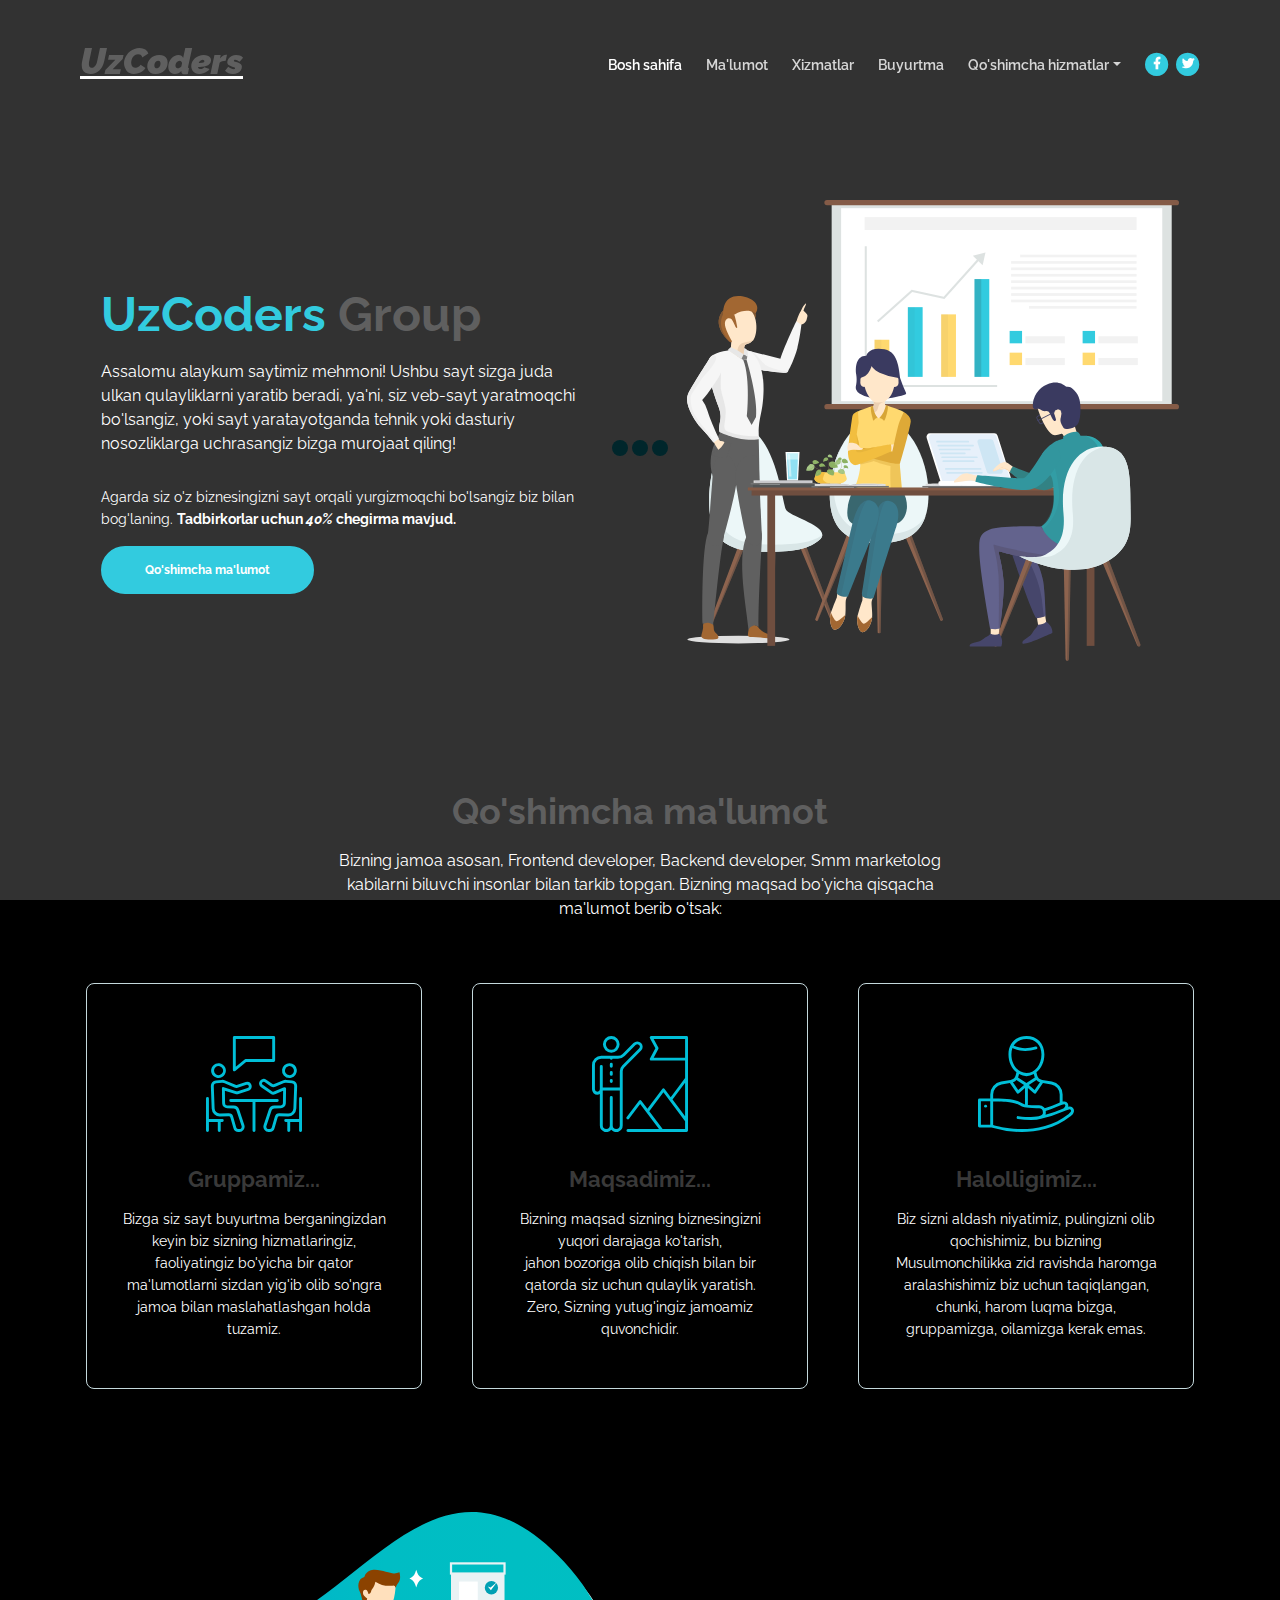
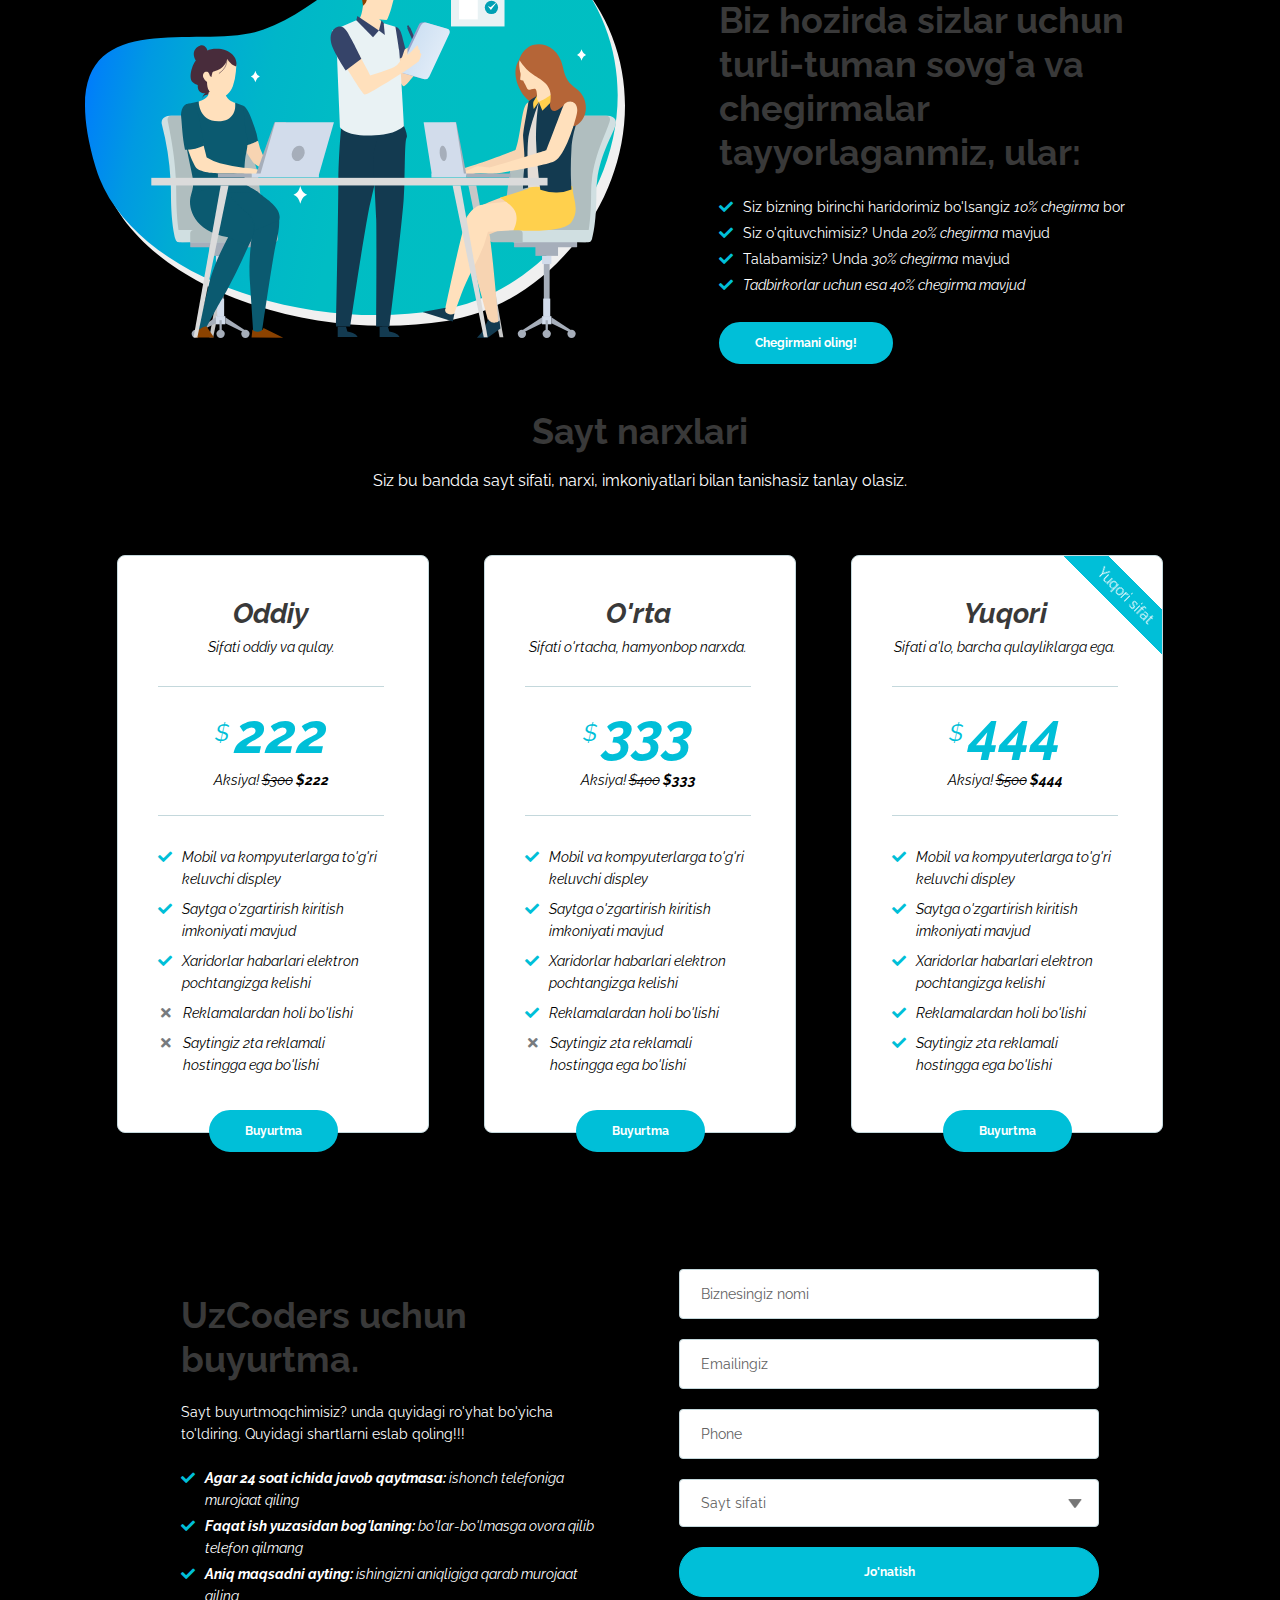
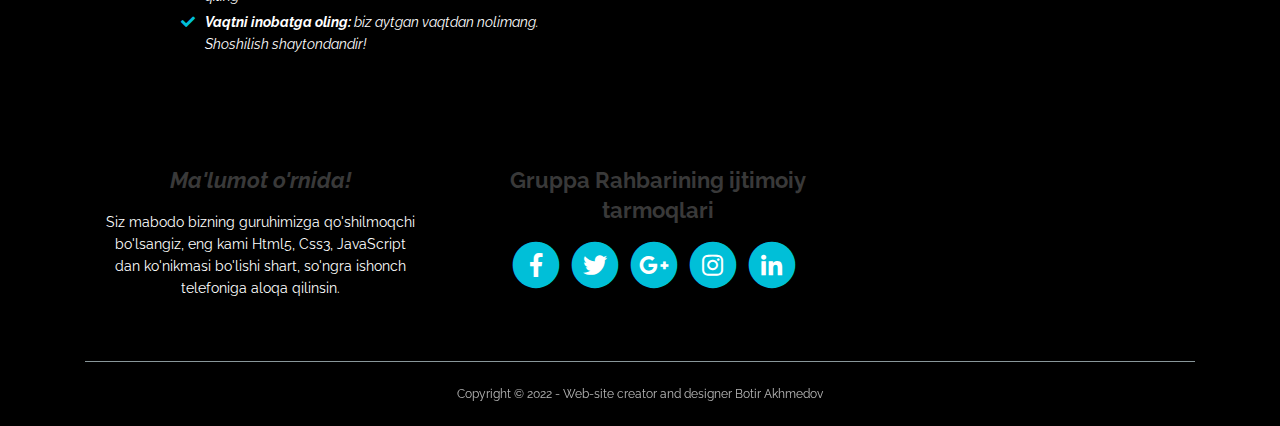
<file: index.html>
<!DOCTYPE html>
<html lang="en">

<head>
    <meta charset="utf-8">
    <meta name="viewport" content="width=device-width, initial-scale=1, shrink-to-fit=no">
    <meta name="description" content="Har qanday veb saytlarni yasatmoqchi bo'lsangiz men bilan bog'laning. Murojaat uchun : +998932281884">
    <meta name="author" content="UzCoders">
    <title>UzCoders</title>
    <link href="https://fonts.googleapis.com/css?family=Raleway:400,400i,600,700,700i&amp;subset=latin-ext" rel="stylesheet">
    <link href="css/bootstrap.css" rel="stylesheet">
    <link href="css/fontawesome-all.css" rel="stylesheet">
    <link href="css/swiper.css" rel="stylesheet">
    <link href="css/magnific-popup.css" rel="stylesheet">
    <link href="css/styles.css" rel="stylesheet">
    <link rel="icon" href="../UzCoders Group.jpg">
</head>
<body data-spy="scroll" data-target=".fixed-top">
    <div class="spinner-wrapper">
        <div class="spinner">
            <div class="bounce1"></div>
            <div class="bounce2"></div>
            <div class="bounce3"></div>
        </div>
    </div>
    <nav class="navbar navbar-expand-lg navbar-dark navbar-custom fixed-top">
        <a class="navbar-brand logo-image" href="index.html" style="border: 2px;">
            <h2><i><span><b>UzCoders</b></span></i></h2>
        </a>
        <button class="navbar-toggler" type="button" data-toggle="collapse" data-target="#navbarsExampleDefault" aria-controls="navbarsExampleDefault" aria-expanded="false" aria-label="Toggle navigation">
            <span class="navbar-toggler-awesome fas fa-bars"></span>
            <span class="navbar-toggler-awesome fas fa-times"></span>
        </button>
        <div class="collapse navbar-collapse" id="navbarsExampleDefault">
            <ul class="navbar-nav ml-auto">
                <li class="nav-item">
                    <a class="nav-link page-scroll" href="#header">Bosh sahifa <span class="sr-only">(current)</span></a>
                </li>
                <li class="nav-item">
                    <a class="nav-link page-scroll" href="#services">Ma'lumot</a>
                </li>
                <li class="nav-item">
                    <a class="nav-link page-scroll" href="#pricing">Xizmatlar</a>
                </li>
                <li class="nav-item">
                    <a class="nav-link page-scroll" href="#request">Buyurtma</a>
                </li>
                <li class="nav-item dropdown">
                    <a class="nav-link dropdown-toggle page-scroll" href="#about" id="navbarDropdown" role="button" aria-haspopup="true" aria-expanded="false">Qo'shimcha hizmatlar</a>
                    <div class="dropdown-menu" aria-labelledby="navbarDropdown">
                        <a class="dropdown-item" href="terms-conditions.html"><span class="item-text">####</span></a>
                        <div class="dropdown-items-divide-hr"></div>
                        <a class="dropdown-item" href="privacy-policy.html"><span class="item-text">####</span></a>
                    </div>
                </li>

            </ul>
            <span class="nav-item social-icons">
                <span class="fa-stack">
                    <a href="https://www.facebook.com/profile.php?id=100068387596541">
                        <i class="fas fa-circle fa-stack-2x facebook"></i>
                        <i class="fab fa-facebook-f fa-stack-1x"></i>
                    </a>
                </span>
            <span class="fa-stack">
                    <a href="https://twitter.com/Botir04841100">
                        <i class="fas fa-circle fa-stack-2x twitter"></i>
                        <i class="fab fa-twitter fa-stack-1x"></i>
                    </a>
                </span>
            </span>
        </div>
    </nav>
    <header id="header" class="header">
        <div class="header-content" style="background-color: black; color:white;">
            <div class="container" style="background-color: black; color:white;">
                <div class="row" style="background-color: black; color:white;">
                    <div class="col-lg-6" style="background-color: black; color:white;">
                        <div class="text-container" style="background-color: black; color:white;">
                            <h1><span class="turquoise">UzCoders </span>Group</h1>
                            <p class="p-large">Assalomu alaykum saytimiz mehmoni! Ushbu sayt sizga juda ulkan qulayliklarni yaratib beradi, ya'ni, siz veb-sayt yaratmoqchi bo'lsangiz, yoki sayt yaratayotganda tehnik yoki dasturiy nosozliklarga uchrasangiz bizga murojaat
                                qiling!
                            </p>
                            <p class="p-Iarge">Agarda siz o'z biznesingizni sayt orqali yurgizmoqchi bo'lsangiz biz bilan bog'laning. <b>Tadbirkorlar uchun <i>40%</i> chegirma mavjud.</b></p>
                            <a class="btn-solid-lg page-scroll" href="#services">Qo'shimcha ma'lumot</a>
                        </div>
                    </div>
                    <div class="col-lg-6">
                        <div class="image-container">
                            <img class="img-fluid" src="images/header-teamwork.svg" alt="alternative">
                        </div>
                    </div>
                </div>
            </div>
        </div>
    </header>
    <div id="services" class="cards-1">
        <div class="container">
            <div class="row">
                <div class="col-lg-12">
                    <h2>Qo'shimcha ma'lumot</h2>
                    <p class="p-heading p-large">Bizning jamoa asosan, Frontend developer, Backend developer, Smm marketolog kabilarni biluvchi insonlar bilan tarkib topgan. Bizning maqsad bo'yicha qisqacha ma'lumot berib o'tsak:</p>
                </div>
            </div>
            <div class="row">
                <div class="col-lg-12">
                    <div class="card">
                        <img class="card-image" src="images/services-icon-1.svg" alt="alternative">
                        <div class="card-body">
                            <h4 class="card-title">Gruppamiz...</h4>
                            <p>Bizga siz sayt buyurtma berganingizdan keyin biz sizning hizmatlaringiz, faoliyatingiz bo'yicha bir qator ma'lumotlarni sizdan yig'ib olib so'ngra jamoa bilan maslahatlashgan holda tuzamiz.</p>
                        </div>
                    </div>
                    <div class="card">
                        <img class="card-image" src="images/services-icon-2.svg" alt="alternative">
                        <div class="card-body">
                            <h4 class="card-title">Maqsadimiz...</h4>
                            <p>Bizning maqsad sizning biznesingizni yuqori darajaga ko'tarish, <br> jahon bozoriga olib chiqish bilan bir qatorda siz uchun qulaylik yaratish. <br> Zero, Sizning yutug'ingiz jamoamiz quvonchidir. </p>
                        </div>
                    </div>
                    <div class="card">
                        <img class="card-image" src="images/services-icon-3.svg" alt="alternative">
                        <div class="card-body">
                            <h4 class="card-title">Halolligimiz...</h4>
                            <p>Biz sizni aldash niyatimiz, pulingizni olib qochishimiz, bu bizning Musulmonchilikka zid ravishda haromga aralashishimiz biz uchun taqiqlangan, chunki, harom luqma bizga, gruppamizga, oilamizga kerak emas.</p>
                        </div>
                    </div>
                </div>
            </div>
        </div>
    </div>
    <div class="basic-2" style="padding: 25px 25px;">
        <div class="container">
            <div class="row">
                <div class="col-lg-6">
                    <div class="image-container">
                        <img class="img-fluid" src="images/details-2-office-team-work.svg" alt="alternative">
                    </div>
                </div>
                <div class="col-lg-6">
                    <div class="text-container">
                        <h2>Biz hozirda sizlar uchun turli-tuman sovg'a va chegirmalar tayyorlaganmiz, ular:</h2>
                        <ul class="list-unstyled li-space-lg">
                            <li class="media">
                                <i class="fas fa-check"></i>
                                <div class="media-body">Siz bizning birinchi haridorimiz bo'lsangiz <i>10% chegirma</i> bor</div>
                            </li>
                            <li class="media">
                                <i class="fas fa-check"></i>
                                <div class="media-body">Siz o'qituvchimisiz? Unda <i>20% chegirma</i> mavjud</div>
                            </li>
                            <li class="media">
                                <i class="fas fa-check"></i>
                                <div class="media-body">Talabamisiz? Unda <i>30% chegirma</i> mavjud</div>
                            </li>
                            <li class="media">
                                <i class="fas fa-check"></i>
                                <div class="media-body"> <i>Tadbirkorlar uchun esa <i>40% chegirma </i> mavjud</div>
                            </li>
                        </ul>
                        <a class="btn-solid-reg popup-with-move-anim" href="#requestForm">Chegirmani oling!</a>
                    </div>
                </div>
            </div>
        </div>
    </div>
    <div id="pricing" class="cards-2" style="padding: 20px 20px;">
        <div class="container">
            <div class="row">
                <div class="col-lg-12">
                    <h2>Sayt narxlari</h2>
                    <p class="p-heading p-large"> Siz bu bandda sayt sifati, narxi, imkoniyatlari bilan tanishasiz tanlay olasiz.</p>
                </div>
            </div>
            <div class="row">
                <div class="col-lg-12">
                    <div class="card" style="color: black;">
                        <div class="card-body">
                            <div class="card-title">Oddiy</div>
                            <div class="card-subtitle">Sifati oddiy va qulay.</div>
                            <hr class="cell-divide-hr">
                            <div class="price">
                                <span class="currency">$</span><span class="value">222</span>
                                <div class="frequency">Aksiya! <del>$300</del> <b> $222</b> </div>
                            </div>
                            <hr class="cell-divide-hr">
                            <ul class="list-unstyled li-space-lg">
                                <li class="media">
                                    <i class="fas fa-check"></i>
                                    <div class="media-body">Mobil va kompyuterlarga to'g'ri keluvchi displey</div>
                                </li>
                                <li class="media">
                                    <i class="fas fa-check"></i>
                                    <div class="media-body">Saytga o'zgartirish kiritish imkoniyati mavjud</div>
                                </li>
                                <li class="media">
                                    <i class="fas fa-check"></i>
                                    <div class="media-body">Xaridorlar habarlari elektron pochtangizga kelishi</div>
                                </li>
                                <li class="media">
                                    <i class="fas fa-times"></i>
                                    <div class="media-body">Reklamalardan holi bo'lishi</div>
                                </li>
                                <li class="media">
                                    <i class="fas fa-times"></i>
                                    <div class="media-body">Saytingiz 2ta reklamali hostingga ega bo'lishi </div>
                                </li>
                            </ul>
                            <div class="button-wrapper">
                                <a class="btn-solid-reg page-scroll" href="#request">Buyurtma</a>
                            </div>
                        </div>
                    </div>
                    <div class="card" style="color: black;">
                        <div class="card-body">
                            <div class="card-title">O'rta</div>
                            <div class="card-subtitle">Sifati o'rtacha, hamyonbop narxda.</div>
                            <hr class="cell-divide-hr">
                            <div class="price">
                                <span class="currency">$</span><span class="value">333</span>
                                <div class="frequency"><i>Aksiya! <del>$400</del> <b> $333</b></i></div>
                            </div>
                            <hr class="cell-divide-hr">
                            <ul class="list-unstyled li-space-lg">
                                <li class="media">
                                    <i class="fas fa-check"></i>
                                    <div class="media-body">Mobil va kompyuterlarga to'g'ri keluvchi displey</div>
                                </li>
                                <li class="media">
                                    <i class="fas fa-check"></i>
                                    <div class="media-body">Saytga o'zgartirish kiritish imkoniyati mavjud</div>
                                </li>
                                <li class="media">
                                    <i class="fas fa-check"></i>
                                    <div class="media-body">Xaridorlar habarlari elektron pochtangizga kelishi</div>
                                </li>
                                <li class="media">
                                    <i class="fas fa-check"></i>
                                    <div class="media-body">Reklamalardan holi bo'lishi</div>
                                </li>
                                <li class="media">
                                    <i class="fas fa-times"></i>
                                    <div class="media-body">Saytingiz 2ta reklamali hostingga ega bo'lishi </div>
                                </li>
                            </ul>
                            <div class="button-wrapper">
                                <a class="btn-solid-reg page-scroll" href="#request">Buyurtma</a>
                            </div>
                        </div>
                    </div>
                    <div class="card" style="color: black;">
                        <div class="label">
                            <p class="best-value">Yuqori sifat</p>
                        </div>
                        <div class="card-body">
                            <div class="card-title">Yuqori</div>
                            <div class="card-subtitle">Sifati a'lo, barcha qulayliklarga ega.</div>
                            <hr class="cell-divide-hr">
                            <div class="price">
                                <span class="currency">$</span><span class="value">444</span>
                                <div class="frequency"><i>Aksiya! <del>$500</del> <b>$444</b></i></div>
                            </div>
                            <hr class="cell-divide-hr">
                            <ul class="list-unstyled li-space-lg">
                                <li class="media">
                                    <i class="fas fa-check"></i>
                                    <div class="media-body">Mobil va kompyuterlarga to'g'ri keluvchi displey</div>
                                </li>
                                <li class="media">
                                    <i class="fas fa-check"></i>
                                    <div class="media-body">Saytga o'zgartirish kiritish imkoniyati mavjud</div>
                                </li>
                                <li class="media">
                                    <i class="fas fa-check"></i>
                                    <div class="media-body">Xaridorlar habarlari elektron pochtangizga kelishi</div>
                                </li>
                                <li class="media">
                                    <i class="fas fa-check"></i>
                                    <div class="media-body">Reklamalardan holi bo'lishi</div>
                                </li>
                                <li class="media">
                                    <i class="fas fa-check"></i>
                                    <div class="media-body">Saytingiz 2ta reklamali hostingga ega bo'lishi </div>
                                </li>
                            </ul>
                            <div class="button-wrapper">
                                <a class="btn-solid-reg page-scroll" href="#request">Buyurtma</a>
                            </div>
                        </div>
                    </div>

                </div>
            </div>
        </div>
    </div>
    <div id="request" class="form-1" style=" padding: 20px;background-color: black; color:white;">
        <div class="container">
            <div class="row">
                <div class="col-lg-6">
                    <div class="text-container">
                        <h2>UzCoders uchun buyurtma.</h2>
                        <p>Sayt buyurtmoqchimisiz? unda quyidagi ro'yhat bo'yicha to'ldiring. Quyidagi shartlarni eslab qoling!!!</p>
                        <ul class="list-unstyled li-space-lg">
                            <li class="media">
                                <i class="fas fa-check"></i>
                                <div class="media-body"><strong class="blue">Agar 24 soat ichida javob qaytmasa:</strong> ishonch telefoniga murojaat qiling </div>
                            </li>
                            <li class="media">
                                <i class="fas fa-check"></i>
                                <div class="media-body"><strong class="blue">Faqat ish yuzasidan bog'laning:</strong> bo'lar-bo'lmasga ovora qilib telefon qilmang</div>
                            </li>
                            <li class="media">
                                <i class="fas fa-check"></i>
                                <div class="media-body"><strong class="blue">Aniq maqsadni ayting:</strong> ishingizni aniqligiga qarab murojaat qiling</div>
                            </li>
                            <li class="media">
                                <i class="fas fa-check"></i>
                                <div class="media-body"><strong class="blue">Vaqtni inobatga oling:</strong> biz aytgan vaqtdan nolimang. Shoshilish shaytondandir!</div>
                            </li>
                        </ul>
                    </div>
                </div>
                <div class="col-lg-6">
                    <div class="form-container">
                        <form id="requestForm" data-toggle="validator" data-focus="false">
                            <div class="form-group">
                                <input type="text" class="form-control-input" id="rname" name="rname" required>
                                <label class="label-control" for="rname">Biznesingiz nomi</label>
                                <div class="help-block with-errors"></div>
                            </div>
                            <div class="form-group">
                                <input type="email" class="form-control-input" id="remail" name="remail" required>
                                <label class="label-control" for="remail">Emailingiz</label>
                                <div class="help-block with-errors"></div>
                            </div>
                            <div class="form-group">
                                <input type="text" class="form-control-input" id="rphone" name="rphone" required>
                                <label class="label-control" for="rphone">Phone</label>
                                <div class="help-block with-errors"></div>
                            </div>
                            <div class="form-group">
                                <select class="form-control-select" id="rselect" required>
                                    <option class="select-option" value="" disabled selected>Sayt sifati</option>
                                    <option class="select-option" value="Personal Loan">Oddiy</option>
                                    <option class="select-option" value="Car Loan">O'rta</option>
                                    <option class="select-option" value="House Loan">Yuqori</option>
                                </select>
                                <div class="help-block with-errors"></div>
                            </div>
                            <div class="form-group">
                                <button type="submit" class="form-control-submit-button">Jo'natish</button>
                            </div>
                            <div class="form-message">
                                <div id="rmsgSubmit" class="h3 text-center hidden"></div>
                            </div>
                        </form>
                    </div>
                </div>
            </div>
        </div>
    </div>
    
    </div>
    <center>
        <div class="footer">
            <div class="container">
                <div class="row">
                    <div class="col-md-4">
                        <div class="footer-col">
                            <h4 style="font-style: italic;">Ma'lumot o'rnida!</h4>
                            <p>Siz mabodo bizning guruhimizga qo'shilmoqchi bo'lsangiz, eng kami Html5, Css3, JavaScript dan ko'nikmasi bo'lishi shart, so'ngra ishonch telefoniga aloqa qilinsin.</p>
                        </div>
                    </div>

                    <div class="col-md-4">
                        <div class="footer-col last">
                            <h4>Gruppa Rahbarining ijtimoiy tarmoqlari</h4>
                            <span class="fa-stack">
            <!-- Facebook uchun link -->
                            <a href="https://www.facebook.com/profile.php?id=100068387596541">
                                <i class="fas fa-circle fa-stack-2x"></i>
                                <i class="fab fa-facebook-f fa-stack-1x"></i>
                            </a>
                        </span>
                            <span class="fa-stack">
            <!-- Twitter uchun link -->
                            <a href="https://twitter.com/Botir04841100">
                                <i class="fas fa-circle fa-stack-2x"></i>
                                <i class="fab fa-twitter fa-stack-1x"></i>
                            </a>
                        </span>
                            <span class="fa-stack">
            <!-- Google uchun link -->
                            <a href="botircoders@gmail.com">
                                <i class="fas fa-circle fa-stack-2x"></i>
                                <i class="fab fa-google-plus-g fa-stack-1x"></i>
                            </a>
                        </span>
                            <span class="fa-stack">
            <!-- Instagram uchun Link -->
                            <a href="https://www.instagram.com/ahmedovbotir2004/">
                                <i class="fas fa-circle fa-stack-2x"></i>
                                <i class="fab fa-instagram fa-stack-1x"></i>
                            </a>
                        </span>
                            <span class="fa-stack">
            <!-- Linkedin uchun link -->
                            <a href="https://www.linkedin.com/in/botir-ahmedov-a60539213/">
                                <i class="fas fa-circle fa-stack-2x"></i>
                                <i class="fab fa-linkedin-in fa-stack-1x"></i>
                            </a>
                        </span>
                        </div>
                    </div>
                </div>
            </div>
        </div>
        </div>
    </center>
    <div class="copyright">
        <div class="container">
            <div class="row">
                <div class="col-lg-12">
                    <p class="p-small">Copyright © 2022 - Web-site creator and designer Botir Akhmedov</p>
                </div>
            </div>
        </div>
    </div>
    <script>
        window.replainSettings = { id: '51e55996-b080-4f0e-9695-9761814bd881' };
        (function(u){var s=document.createElement('script');s.async=true;s.src=u;
        var x=document.getElementsByTagName('script')[0];x.parentNode.insertBefore(s,x);
        })('https://widget.replain.cc/dist/client.js');
    </script>
    <script src="js/jquery.min.js"></script>
    <script src="js/popper.min.js"></script>
    <script src="js/bootstrap.min.js"></script>
    <script src="js/jquery.easing.min.js"></script>
    <script src="js/swiper.min.js"></script>
    <script src="js/jquery.magnific-popup.js"></script>
    <script src="js/validator.min.js"></script>
    <script src="js/scripts.js"></script>
</body>

</html>
</file>
<file: css/styles.css>
body,
html {
    width: 100%;
    height: 100%;
}
.navbar-brand, 
.logo-image{
    border: solid none !important;
}
body,
p {
    background-color: black;
    color: white;
    font: 400 0.875rem/1.375rem "Raleway", sans-serif;
}

.p-large {
    font: 400 1rem/1.5rem "Raleway", sans-serif;
}

.p-small {
    font: 400 0.75rem/1.25rem "Raleway", sans-serif;
}

.p-heading {
    margin-bottom: 3.875rem;
}

.li-space-lg li {
    margin-bottom: 0.25rem;
}

.indent {
    padding-left: 1.25rem;
}

h1 {
    color: #393939;
    font: 700 3rem/3.5rem "Raleway", sans-serif;
}

h2 {
    color: #393939;
    font: 700 2.25rem/2.75rem "Raleway", sans-serif;
}

h3 {
    color: #393939;
    font: 700 1.75rem/2rem "Raleway", sans-serif;
}

h4 {
    color: #393939;
    font: 700 1.375rem/1.875rem "Raleway", sans-serif;
}

h5 {
    color: #393939;
    font: 700 1.125rem/1.625rem "Raleway", sans-serif;
}

h6 {
    color: #393939;
    font: 700 1rem/1.5rem "Raleway", sans-serif;
}

a {
    color: #626262;
    text-decoration: underline;
}

a:hover {
    color: #626262;
    text-decoration: underline;
}

a.turquoise {
    color: #00bfd8;
}

a.white {
    color: #fff;
}

.testimonial-text {
    font: italic 400 1rem/1.5rem "Raleway", sans-serif;
}

.testimonial-author {
    font: 700 1rem/1.5rem "Raleway", sans-serif;
}

.turquoise {
    color: #00bfd8;
}

.btn-solid-reg {
    display: inline-block;
    padding: 1.1875rem 2.125rem 1.1875rem 2.125rem;
    border: 0.125rem solid #00bfd8;
    border-radius: 2rem;
    background-color: #00bfd8;
    color: #fff;
    font: 700 0.75rem/0 "Raleway", sans-serif;
    text-decoration: none;
    transition: all 0.2s;
}

.btn-solid-reg:hover {
    background-color: transparent;
    color: #00bfd8;
    text-decoration: none;
}

.btn-solid-lg {
    display: inline-block;
    padding: 1.375rem 2.625rem 1.375rem 2.625rem;
    border: 0.125rem solid #00bfd8;
    border-radius: 2rem;
    background-color: #00bfd8;
    color: #fff;
    font: 700 0.75rem/0 "Raleway", sans-serif;
    text-decoration: none;
    transition: all 0.2s;
}

.btn-solid-lg:hover {
    background-color: transparent;
    color: #00bfd8;
    text-decoration: none;
}

.btn-outline-reg {
    display: inline-block;
    padding: 1.1875rem 2.125rem 1.1875rem 2.125rem;
    border: 0.125rem solid #00bfd8;
    border-radius: 2rem;
    background-color: transparent;
    color: #00bfd8;
    font: 700 0.75rem/0 "Raleway", sans-serif;
    text-decoration: none;
    transition: all 0.2s;
}

.btn-outline-reg:hover {
    background-color: #00bfd8;
    color: #fff;
    text-decoration: none;
}

.btn-outline-lg {
    display: inline-block;
    padding: 1.375rem 2.625rem 1.375rem 2.625rem;
    border: 0.125rem solid #00bfd8;
    border-radius: 2rem;
    background-color: transparent;
    color: #00bfd8;
    font: 700 0.75rem/0 "Raleway", sans-serif;
    text-decoration: none;
    transition: all 0.2s;
}

.btn-outline-lg:hover {
    background-color: #00bfd8;
    color: #fff;
    text-decoration: none;
}

.btn-outline-sm {
    display: inline-block;
    padding: 1rem 1.625rem 0.875rem 1.625rem;
    border: 0.125rem solid #00bfd8;
    border-radius: 2rem;
    background-color: transparent;
    color: #00bfd8;
    font: 700 0.625rem/0 "Raleway", sans-serif;
    text-decoration: none;
    transition: all 0.2s;
}

.btn-outline-sm:hover {
    background-color: #00bfd8;
    color: #fff;
    text-decoration: none;
}

.form-group {
    position: relative;
    margin-bottom: 1.25rem;
}

.form-group.has-error.has-danger {
    margin-bottom: 0.625rem;
}

.form-group.has-error.has-danger .help-block.with-errors ul {
    margin-top: 0.375rem;
}

.label-control {
    position: absolute;
    top: 0.87rem;
    left: 1.375rem;
    color: #626262;
    opacity: 1;
    font: 400 0.875rem/1.375rem "Raleway", sans-serif;
    cursor: text;
    transition: all 0.2s ease;
}



@media screen and (-ms-high-contrast: active),
screen and (-ms-high-contrast: none) {
    .label-control {
        top: 0.9375rem;
    }
}

.form-control-input:focus+.label-control,
.form-control-input.notEmpty+.label-control,
.form-control-textarea:focus+.label-control,
.form-control-textarea.notEmpty+.label-control {
    top: 0.125rem;
    opacity: 1;
    font-size: 0.75rem;
    font-weight: 700;
}

.form-control-input,
.form-control-select {
    display: block;
    width: 100%;
    padding-top: 1.0625rem;
    padding-bottom: 0.0625rem;
    padding-left: 1.3125rem;
    border: 1px solid #c4d8dc;
    border-radius: 0.25rem;
    background-color: #fff;
    color: #626262;
    font: 400 0.875rem/1.875rem "Raleway", sans-serif;
    transition: all 0.2s;
    -webkit-appearance: none;
}

.form-control-select {
    padding-top: 0.5rem;
    padding-bottom: 0.5rem;
    height: 3rem;
}



@media screen and (-ms-high-contrast: active),
screen and (-ms-high-contrast: none) {
    .form-control-input {
        padding-top: 1.25rem;
        padding-bottom: 0.75rem;
        line-height: 1.75rem;
    }
    .form-control-select {
        padding-top: 0.875rem;
        padding-bottom: 0.75rem;
        height: 3.125rem;
        line-height: 2.125rem;
    }
}

select {
    -webkit-appearance: none;
    -moz-appearance: none;
    -ms-appearance: none;
    -o-appearance: none;
    appearance: none;
    background-image: url('../images/down-arrow.png');
    background-position: 96% 50%;
    background-repeat: no-repeat;
    outline: none;
}

select::-ms-expand {
    display: none;
}

.form-control-textarea {
    display: block;
    width: 100%;
    height: 8rem;
    padding-top: 1.25rem;
    padding-left: 1.3125rem;
    border: 1px solid #c4d8dc;
    border-radius: 0.25rem;
    background-color: #fff;
    color: #626262;
    font: 400 0.875rem/1.75rem "Raleway", sans-serif;
    transition: all 0.2s;
}

.form-control-input:focus,
.form-control-select:focus,
.form-control-textarea:focus {
    border: 1px solid #a1a1a1;
    outline: none;
}

.form-control-input:hover,
.form-control-select:hover,
.form-control-textarea:hover {
    border: 1px solid #a1a1a1;
}

.checkbox {
    font: 400 0.75rem/1.25rem "Raleway", sans-serif;
}

input[type='checkbox'] {
    vertical-align: -15%;
    margin-right: 0.375rem;
}


@media screen and (-ms-high-contrast: active),
screen and (-ms-high-contrast: none) {
    input[type='checkbox'] {
        vertical-align: -9%;
    }
}

.form-control-submit-button {
    display: inline-block;
    width: 100%;
    height: 3.125rem;
    border: 1px solid #00bfd8;
    border-radius: 1.5rem;
    background-color: #00bfd8;
    color: #fff;
    font: 700 0.75rem/1.75rem "Raleway", sans-serif;
    cursor: pointer;
    transition: all 0.2s;
}

.form-control-submit-button:hover {
    background-color: transparent;
    color: #00bfd8;
}


#rmsgSubmit.h3.text-center.tada.animated,
#cmsgSubmit.h3.text-center.tada.animated,
#pmsgSubmit.h3.text-center.tada.animated,
#rmsgSubmit.h3.text-center,
#cmsgSubmit.h3.text-center,
#pmsgSubmit.h3.text-center {
    display: block;
    margin-bottom: 0;
    color: #626262;
    font: 400 1.125rem/1rem "Raleway", sans-serif;
}

.help-block.with-errors .list-unstyled {
    color: #626262;
    font-size: 0.75rem;
    line-height: 1.125rem;
    text-align: left;
}

.help-block.with-errors ul {
    margin-bottom: 0;
}


@-webkit-keyframes tada {
    from {
        -webkit-transform: scale3d(1, 1, 1);
        -ms-transform: scale3d(1, 1, 1);
        transform: scale3d(1, 1, 1);
    }
    10%,
    20% {
        -webkit-transform: scale3d(.9, .9, .9) rotate3d(0, 0, 1, -3deg);
        -ms-transform: scale3d(.9, .9, .9) rotate3d(0, 0, 1, -3deg);
        transform: scale3d(.9, .9, .9) rotate3d(0, 0, 1, -3deg);
    }
    30%,
    50%,
    70%,
    90% {
        -webkit-transform: scale3d(1.1, 1.1, 1.1) rotate3d(0, 0, 1, 3deg);
        -ms-transform: scale3d(1.1, 1.1, 1.1) rotate3d(0, 0, 1, 3deg);
        transform: scale3d(1.1, 1.1, 1.1) rotate3d(0, 0, 1, 3deg);
    }
    40%,
    60%,
    80% {
        -webkit-transform: scale3d(1.1, 1.1, 1.1) rotate3d(0, 0, 1, -3deg);
        -ms-transform: scale3d(1.1, 1.1, 1.1) rotate3d(0, 0, 1, -3deg);
        transform: scale3d(1.1, 1.1, 1.1) rotate3d(0, 0, 1, -3deg);
    }
    to {
        -webkit-transform: scale3d(1, 1, 1);
        -ms-transform: scale3d(1, 1, 1);
        transform: scale3d(1, 1, 1);
    }
}

@keyframes tada {
    from {
        -webkit-transform: scale3d(1, 1, 1);
        -ms-transform: scale3d(1, 1, 1);
        transform: scale3d(1, 1, 1);
    }
    10%,
    20% {
        -webkit-transform: scale3d(.9, .9, .9) rotate3d(0, 0, 1, -3deg);
        -ms-transform: scale3d(.9, .9, .9) rotate3d(0, 0, 1, -3deg);
        transform: scale3d(.9, .9, .9) rotate3d(0, 0, 1, -3deg);
    }
    30%,
    50%,
    70%,
    90% {
        -webkit-transform: scale3d(1.1, 1.1, 1.1) rotate3d(0, 0, 1, 3deg);
        -ms-transform: scale3d(1.1, 1.1, 1.1) rotate3d(0, 0, 1, 3deg);
        transform: scale3d(1.1, 1.1, 1.1) rotate3d(0, 0, 1, 3deg);
    }
    40%,
    60%,
    80% {
        -webkit-transform: scale3d(1.1, 1.1, 1.1) rotate3d(0, 0, 1, -3deg);
        -ms-transform: scale3d(1.1, 1.1, 1.1) rotate3d(0, 0, 1, -3deg);
        transform: scale3d(1.1, 1.1, 1.1) rotate3d(0, 0, 1, -3deg);
    }
    to {
        -webkit-transform: scale3d(1, 1, 1);
        -ms-transform: scale3d(1, 1, 1);
        transform: scale3d(1, 1, 1);
    }
}

.tada {
    -webkit-animation-name: tada;
    animation-name: tada;
}

.animated {
    -webkit-animation-duration: 1s;
    animation-duration: 1s;
    -webkit-animation-fill-mode: both;
    animation-fill-mode: both;
}


.my-mfp-slide-bottom .zoom-anim-dialog {
    opacity: 0;
    transition: all 0.2s ease-out;
    -webkit-transform: translateY(-1.25rem) perspective(37.5rem) rotateX(10deg);
    -ms-transform: translateY(-1.25rem) perspective(37.5rem) rotateX(10deg);
    transform: translateY(-1.25rem) perspective(37.5rem) rotateX(10deg);
}



.my-mfp-slide-bottom.mfp-ready .zoom-anim-dialog {
    opacity: 1;
    -webkit-transform: translateY(0) perspective(37.5rem) rotateX(0);
    -ms-transform: translateY(0) perspective(37.5rem) rotateX(0);
    transform: translateY(0) perspective(37.5rem) rotateX(0);
}



.my-mfp-slide-bottom.mfp-removing .zoom-anim-dialog {
    opacity: 0;
    -webkit-transform: translateY(-0.625rem) perspective(37.5rem) rotateX(10deg);
    -ms-transform: translateY(-0.625rem) perspective(37.5rem) rotateX(10deg);
    transform: translateY(-0.625rem) perspective(37.5rem) rotateX(10deg);
}

.my-mfp-slide-bottom.mfp-bg {
    opacity: 0;
    transition: opacity 0.2s ease-out;
}



.my-mfp-slide-bottom.mfp-ready.mfp-bg {
    opacity: 0.8;
}



.my-mfp-slide-bottom.mfp-removing.mfp-bg {
    opacity: 0;
}


@-webkit-keyframes fadeIn {
    from {
        opacity: 0;
    }
    to {
        opacity: 1;
    }
}

@keyframes fadeIn {
    from {
        opacity: 0;
    }
    to {
        opacity: 1;
    }
}

.fadeIn {
    -webkit-animation: fadeIn 0.6s;
    animation: fadeIn 0.6s;
}

@-webkit-keyframes fadeOut {
    from {
        opacity: 1;
    }
    to {
        opacity: 0;
    }
}

@keyframes fadeOut {
    from {
        opacity: 1;
    }
    to {
        opacity: 0;
    }
}

.fadeOut {
    -webkit-animation: fadeOut 0.8s;
    animation: fadeOut 0.8s;
}


.spinner-wrapper {
    position: fixed;
    z-index: 999999;
    top: 0;
    right: 0;
    bottom: 0;
    left: 0;
    background: #fff;
}

.spinner {
    position: absolute;
    top: 50%;
    left: 50%;
    width: 3.75rem;
    height: 1.25rem;
    margin: -0.625rem 0 0 -1.875rem;
    text-align: center;
}

.spinner>div {
    display: inline-block;
    width: 1rem;
    height: 1rem;
    border-radius: 100%;
    background-color: #00bfd8;
    -webkit-animation: sk-bouncedelay 1.4s infinite ease-in-out both;
    animation: sk-bouncedelay 1.4s infinite ease-in-out both;
}

.spinner .bounce1 {
    -webkit-animation-delay: -0.32s;
    animation-delay: -0.32s;
}

.spinner .bounce2 {
    -webkit-animation-delay: -0.16s;
    animation-delay: -0.16s;
}

@-webkit-keyframes sk-bouncedelay {
    0%,
    80%,
    100% {
        -webkit-transform: scale(0);
    }
    40% {
        -webkit-transform: scale(1.0);
    }
}

@keyframes sk-bouncedelay {
    0%,
    80%,
    100% {
        -webkit-transform: scale(0);
        -ms-transform: scale(0);
        transform: scale(0);
    }
    40% {
        -webkit-transform: scale(1.0);
        -ms-transform: scale(1.0);
        transform: scale(1.0);
    }
}



.navbar-custom {
    background-color: #fff;
    box-shadow: 0 0.0625rem 0.375rem 0 rgba(0, 0, 0, 0.1);
    font: 600 0.875rem/0.875rem "Raleway", sans-serif;
    transition: all 0.2s;
}

.navbar-custom .navbar-brand.logo-image img {
    width: 7.4375rem;
    height: 2rem;
}

.navbar-custom .navbar-brand.logo-text {
    font: 600 2rem/1.5rem "Raleway", sans-serif;
    border: none solid;
    color: white;
    text-decoration: none;
}

.navbar-custom .navbar-nav {
    margin-top: 0.75rem;
    margin-bottom: 0.5rem;
}

.navbar-custom .nav-item .nav-link {
    padding: 0.625rem 0.75rem 0.625rem 0.75rem;
    color: #393939;
    text-decoration: none;
    transition: all 0.2s ease;
}

.navbar-custom .nav-item .nav-link:hover,
.navbar-custom .nav-item .nav-link.active {
    color: #00bfd8;
}


.navbar-custom .dropdown:hover>.dropdown-menu {
    display: block;
    min-width: auto;
    animation: fadeDropdown 0.2s;
}

@keyframes fadeDropdown {
    0% {
        opacity: 0;
    }
    100% {
        opacity: 1;
    }
}

.navbar-custom .dropdown-toggle:focus {
    outline: 0;
}

.navbar-custom .dropdown-menu {
    margin-top: 0;
    border: none;
    border-radius: 0.25rem;
    background-color: #fff;
}

.navbar-custom .dropdown-item {
    color: #393939;
    text-decoration: none;
}

.navbar-custom .dropdown-item:hover {
    background-color: #fff;
}

.navbar-custom .dropdown-item .item-text {
    font: 600 0.875rem/0.875rem "Raleway", sans-serif;
}

.navbar-custom .dropdown-item:hover .item-text {
    color: #00bfd8;
}

.navbar-custom .dropdown-items-divide-hr {
    width: 100%;
    height: 1px;
    margin: 0.75rem auto 0.725rem auto;
    border: none;
    background-color: #c4d8dc;
    opacity: 0.2;
}


.navbar-custom .social-icons {
    display: none;
}

.navbar-custom .navbar-toggler {
    border: none;
    color: #393939;
    font-size: 2rem;
}

.navbar-custom button[aria-expanded='false'] .navbar-toggler-awesome.fas.fa-times {
    display: none;
}

.navbar-custom button[aria-expanded='false'] .navbar-toggler-awesome.fas.fa-bars {
    display: inline-block;
}

.navbar-custom button[aria-expanded='true'] .navbar-toggler-awesome.fas.fa-bars {
    display: none;
}

.navbar-custom button[aria-expanded='true'] .navbar-toggler-awesome.fas.fa-times {
    display: inline-block;
    margin-right: 0.125rem;
}


.header {
    background-color: #fff;
}

.header .header-content {
    padding-top: 8rem;
    padding-bottom: 4rem;
    text-align: center;
}

.header .text-container {
    margin-bottom: 4rem;
}

.header h1 {
    margin-bottom: 1.125rem;
    font-size: 2.5rem;
    line-height: 3.125rem;
}

.header .p-large {
    margin-bottom: 1.875rem;
}



.slider-1 {
    padding-top: 2.25rem;
    padding-bottom: 2.125rem;
    text-align: center;
}

.slider-1 h5 {
    margin-bottom: 0.75rem;
}

.slider-1 .slider-container {
    padding-top: 2.75rem;
    padding-bottom: 2.75rem;
    border-radius: 0.5rem;
    background-color: #f7fcfd;
}



.cards-1 {
    padding-top: 4rem;
    padding-bottom: 1.625rem;
    text-align: center;
}

.cards-1 h2 {
    margin-bottom: 1rem;
}

.cards-1 .card {
    max-width: 21rem;
    margin-right: auto;
    margin-bottom: 4.5rem;
    margin-left: auto;
    padding: 3.25rem 2rem 2rem 2rem;
    border: 1px solid #c4d8dc;
    border-radius: 0.5rem;
    background: transparent;
}

.cards-1 .card-image {
    width: 6rem;
    height: 6rem;
    margin-right: auto;
    margin-bottom: 2rem;
    margin-left: auto;
}

.cards-1 .card-title {
    margin-bottom: 0.875rem;
}

.cards-1 .card-body {
    padding: 0;
}



.basic-1 {
    padding-top: 1.625rem;
    padding-bottom: 3.75rem;
}

.basic-1 .text-container {
    margin-bottom: 4rem;
}

.basic-1 h2 {
    margin-bottom: 1.375rem;
}

.basic-1 .btn-solid-reg {
    margin-top: 0.625rem;
}



.basic-2 {
    padding-top: 3.75rem;
    padding-bottom: 4rem;
}

.basic-2 .image-container {
    margin-bottom: 4rem;
}

.basic-2 h2 {
    margin-bottom: 1.375rem;
}

.basic-2 .list-unstyled .fas {
    color: #00bfd8;
    line-height: 1.375rem;
}

.basic-2 .list-unstyled .media-body {
    margin-left: 0.625rem;
}

.basic-2 .btn-solid-reg {
    margin-top: 0.625rem;
}

.lightbox-basic {
    margin: 2.5rem auto;
    padding: 2rem 1.5rem 2rem 1.5rem;
    border-radius: 0.25rem;
    background: #fff;
    text-align: left;
}

.lightbox-basic .container {
    padding-right: 0;
    padding-left: 0;
}

.lightbox-basic .image-container {
    max-width: 33.75rem;
    margin-right: auto;
    margin-bottom: 3rem;
    margin-left: auto;
}

.lightbox-basic h3 {
    margin-bottom: 0.5rem;
}

.lightbox-basic hr {
    width: 2.5rem;
    height: 0.125rem;
    margin-top: 0;
    margin-bottom: 1.25rem;
    margin-left: 0;
    border: 0;
    background-color: #00bfd8;
    text-align: left;
}

.lightbox-basic h4 {
    margin-bottom: 1rem;
}

.lightbox-basic .list-unstyled .fas {
    color: #00bfd8;
    line-height: 1.375rem;
}

.lightbox-basic .list-unstyled .media-body {
    margin-left: 0.625rem;
}

.lightbox-basic .btn-outline-reg,
.lightbox-basic .btn-solid-reg {
    margin-top: 0.75rem;
}


.lightbox-basic .btn-solid-reg.mfp-close {
    position: relative;
    width: auto;
    height: auto;
    color: #fff;
    opacity: 1;
}

.lightbox-basic .btn-solid-reg.mfp-close:hover {
    color: #00bfd8;
}


.lightbox-basic a.mfp-close.as-button {
    position: relative;
    width: auto;
    height: auto;
    margin-left: 0.375rem;
    color: #00bfd8;
    opacity: 1;
}

.lightbox-basic a.mfp-close.as-button:hover {
    color: #fff;
}



.lightbox-basic button.mfp-close.x-button {
    position: absolute;
    top: -0.125rem;
    right: -0.125rem;
    width: 2.75rem;
    height: 2.75rem;
    color: #707984;
}


.cards-2 {
    padding-top: 3rem;
    padding-bottom: 2.75rem;
    text-align: center;
}

.cards-2 h2 {
    margin-bottom: 1rem;
}

.cards-2 .card {
    display: block;
    max-width: 19.5rem;
    margin-right: auto;
    margin-bottom: 6rem;
    margin-left: auto;
    border: 1px solid #c4d8dc;
    border-radius: 0.5rem;
}

.cards-2 .card .card-body {
    padding: 2.5rem 2.75rem 1.875rem 2.5rem;
}

.cards-2 .card .card-title {
    margin-bottom: 0.625rem;
    color: #393939;
    font-weight: 700;
    font-size: 1.75rem;
    line-height: 2.25rem;
    text-align: center;
}

.cards-2 .card .card-subtitle {
    margin-bottom: 1.75rem;
}

.cards-2 .card .cell-divide-hr {
    height: 1px;
    margin-top: 0;
    margin-bottom: 0;
    border: none;
    background-color: #c4d8dc;
}

.cards-2 .card .price {
    padding-top: 0.875rem;
    padding-bottom: 1.5rem;
}

.cards-2 .card .value {
    color: #00bfd8;
    font-weight: 700;
    font-size: 3.5rem;
    line-height: 4rem;
    text-align: center;
}

.cards-2 .card .currency {
    margin-right: 0.375rem;
    color: #00bfd8;
    font-size: 1.5rem;
    vertical-align: 56%;
}

.cards-2 .card .frequency {
    margin-top: 0.25rem;
    font-size: 0.875rem;
    text-align: center;
}

.cards-2 .card .list-unstyled {
    margin-top: 1.875rem;
    margin-bottom: 1.625rem;
    text-align: left;
}

.cards-2 .card .list-unstyled.li-space-lg li {
    margin-bottom: 0.5rem;
}

.cards-2 .card .list-unstyled .fas {
    color: #00bfd8;
    line-height: 1.375rem;
}

.cards-2 .card .list-unstyled .fas.fa-times {
    margin-left: 0.1875rem;
    margin-right: 0.125rem;
    color: #777b7e;
}

.cards-2 .card .list-unstyled .media-body {
    margin-left: 0.625rem;
}

.cards-2 .card .button-wrapper {
    position: absolute;
    right: 0;
    bottom: -1.25rem;
    left: 0;
    text-align: center;
}

.cards-2 .card .btn-solid-reg:hover {
    background-color: #fff;
}


.cards-2 .card .label {
    position: absolute;
    top: 0;
    right: 0;
    width: 10.625rem;
    height: 10.625rem;
    overflow: hidden;
}

.cards-2 .card .label .best-value {
    position: relative;
    width: 13.75rem;
    padding: 0.3125rem 0 0.3125rem 4.125rem;
    background-color: #00bfd8;
    color: #fff;
    -webkit-transform: rotate(45deg) translate3d(0, 0, 0);
    -ms-transform: rotate(45deg) translate3d(0, 0, 0);
    transform: rotate(45deg) translate3d(0, 0, 0);
}



.form-1 {
    padding-top: 6.875rem;
    padding-bottom: 6.25rem;
    background-color: #f9fafc;
}

.form-1 h2 {
    margin-bottom: 1.25rem;
}

.form-1 .list-unstyled {
    margin-top: 1.375rem;
}

.form-1 .list-unstyled .fas {
    color: #00bfd8;
    line-height: 1.375rem;
}

.form-1 .list-unstyled .media-body {
    margin-left: 0.625rem;
}

.form-1 .text-container {
    margin-bottom: 3.5rem;
}



.basic-3 {
    padding-top: 6.875rem;
    padding-bottom: 6.125rem;
}

.basic-3 h2 {
    margin-bottom: 3rem;
    text-align: center;
}

.basic-3 .image-container {
    margin-bottom: 2.25rem;
}

.basic-3 .image-container img {
    border-radius: 0.5rem;
}

.basic-3 .video-wrapper {
    position: relative;
}



.basic-3 .video-play-button {
    position: absolute;
    z-index: 10;
    top: 50%;
    left: 50%;
    display: block;
    box-sizing: content-box;
    width: 2rem;
    height: 2.75rem;
    padding: 1.125rem 1.25rem 1.125rem 1.75rem;
    border-radius: 50%;
    -webkit-transform: translateX(-50%) translateY(-50%);
    -ms-transform: translateX(-50%) translateY(-50%);
    transform: translateX(-50%) translateY(-50%);
}

.basic-3 .video-play-button:before {
    content: "";
    position: absolute;
    z-index: 0;
    top: 50%;
    left: 50%;
    display: block;
    width: 4.75rem;
    height: 4.75rem;
    border-radius: 50%;
    background: #00bfd8;
    animation: pulse-border 1500ms ease-out infinite;
    -webkit-transform: translateX(-50%) translateY(-50%);
    -ms-transform: translateX(-50%) translateY(-50%);
    transform: translateX(-50%) translateY(-50%);
}

.basic-3 .video-play-button:after {
    content: "";
    position: absolute;
    z-index: 1;
    top: 50%;
    left: 50%;
    display: block;
    width: 4.375rem;
    height: 4.375rem;
    border-radius: 50%;
    background: #00bfd8;
    transition: all 200ms;
    -webkit-transform: translateX(-50%) translateY(-50%);
    -ms-transform: translateX(-50%) translateY(-50%);
    transform: translateX(-50%) translateY(-50%);
}

.basic-3 .video-play-button span {
    position: relative;
    display: block;
    z-index: 3;
    top: 0.375rem;
    left: 0.25rem;
    width: 0;
    height: 0;
    border-left: 1.625rem solid #fff;
    border-top: 1rem solid transparent;
    border-bottom: 1rem solid transparent;
}

@keyframes pulse-border {
    0% {
        transform: translateX(-50%) translateY(-50%) translateZ(0) scale(1);
        opacity: 1;
    }
    100% {
        transform: translateX(-50%) translateY(-50%) translateZ(0) scale(1.5);
        opacity: 0;
    }
}


.basic-3 p {
    text-align: center;
}



.basic-4 {
    padding-top: 7rem;
    padding-bottom: 4rem;
    text-align: center;
}

.basic-4 h2 {
    margin-bottom: 1rem;
    text-align: center;
}

.basic-4 .team-member {
    max-width: 12.5rem;
    margin-right: auto;
    margin-bottom: 3.5rem;
    margin-left: auto;
}



.basic-4 .image-wrapper {
    overflow: hidden;
    margin-bottom: 1.5rem;
    border-radius: 50%;
}

.basic-4 .image-wrapper img {
    margin: 0;
    transition: all 0.3s;
}

.basic-4 .image-wrapper:hover img {
    -moz-transform: scale(1.15);
    -webkit-transform: scale(1.15);
    transform: scale(1.15);
}



.basic-4 .team-member .p-large {
    margin-bottom: 0.25rem;
    font-size: 1.125rem;
}

.basic-4 .team-member .job-title {
    margin-bottom: 0.375rem;
}

.basic-4 .fa-stack {
    margin-top: 0.375rem;
    margin-right: 0.125rem;
    margin-left: 0.125rem;
    font-size: 0.875rem;
}

.basic-4 .fa-stack-2x {
    color: #00bfd8;
    transition: all 0.2s ease;
}

.basic-4 .fa-stack-1x {
    color: #fff;
    transition: all 0.2s ease;
}

.basic-4 .fa-stack:hover .fa-stack-2x {
    color: #00a7bd;
}

.basic-4 .fa-stack:hover .fa-stack-1x {
    color: #fff;
}

.form-2 {
    padding-top: 7rem;
    padding-bottom: 6.25rem;
    background: url('../images/contact-background.jpg') center center no-repeat;
    background-size: cover;
}

.form-2 h2 {
    margin-bottom: 1rem;
    text-align: center;
}

.form-2 .list-unstyled {
    margin-bottom: 3.75rem;
    font-size: 1rem;
    line-height: 1.5rem;
    text-align: center;
}

.form-2 .list-unstyled .fas,
.form-2 .list-unstyled .fab {
    margin-right: 0.5rem;
    font-size: 0.875rem;
    color: #00bfd8;
}

.form-2 .list-unstyled .fa-phone {
    vertical-align: 3%;
}

.form-2 .map-responsive {
    position: relative;
    overflow: hidden;
    height: 0;
    margin-bottom: 4rem;
    padding-bottom: 70%;
    border-radius: 0.25rem;
}

.form-2 .map-responsive iframe {
    position: absolute;
    top: 0;
    left: 0;
    width: 100%;
    height: 100%;
    border: none;
}


.footer {
    padding-top: 4.625rem;
    padding-bottom: 0.5rem;
}

.footer .footer-col {
    margin-bottom: 2.25rem;
}

.footer h4 {
    margin-bottom: 1rem;
}

.footer .list-unstyled .fas {
    color: #00bfd8;
    font-size: 0.5rem;
    line-height: 1.375rem;
}

.footer .list-unstyled .media-body {
    margin-left: 0.625rem;
}

.footer .fa-stack {
    margin-bottom: 0.75rem;
    margin-right: 0.5rem;
    font-size: 1.5rem;
}

.footer .fa-stack .fa-stack-1x {
    color: #fff;
    transition: all 0.2s ease;
}

.footer .fa-stack .fa-stack-2x {
    color: #00bfd8;
    transition: all 0.2s ease;
}

.footer .fa-stack:hover .fa-stack-1x {
    color: #fff;
}

.footer .fa-stack:hover .fa-stack-2x {
    color: #00a7bd;
}


.copyright {
    padding-top: 1rem;
    padding-bottom: 0.375rem;
    text-align: center;
}

.copyright .p-small {
    padding-top: 1.375rem;
    border-top: 1px solid #c4d8dc;
    opacity: 0.7;
}



a.back-to-top {
    position: fixed;
    z-index: 999;
    right: 2.3rem;
    bottom: 6rem;
    display: none;
    width: 2.625rem;
    height: 2.625rem;
    border-radius: 1.875rem;
    background: #00bfd8 url("../images/up-arrow.png") no-repeat center 47%;
    background-size: 1.125rem 1.125rem;
    text-indent: -9999px;
}

a:hover.back-to-top {
    background-color: #00a7bd;
}


.ex-header {
    padding-top: 8rem;
    padding-bottom: 5rem;
    text-align: center;
}

.ex-basic-1 {
    padding-top: 2rem;
    padding-bottom: 0.875rem;
    background-color: #f7fcfd;
}

.ex-basic-1 .breadcrumbs {
    margin-bottom: 1.125rem;
}

.ex-basic-1 .breadcrumbs .fa {
    margin-right: 0.5rem;
    margin-left: 0.625rem;
}

.ex-basic-2 {
    padding-top: 4.75rem;
    padding-bottom: 4rem;
}

.ex-basic-2 h3 {
    margin-bottom: 1rem;
}

.ex-basic-2 .text-container {
    margin-bottom: 3.625rem;
}

.ex-basic-2 .text-container.last {
    margin-bottom: 0;
}

.ex-basic-2 .list-unstyled .fas {
    color: #00bfd8;
    font-size: 0.5rem;
    line-height: 1.375rem;
}

.ex-basic-2 .list-unstyled .media-body {
    margin-left: 0.625rem;
}

.ex-basic-2 .btn-outline-reg {
    margin-top: 1.75rem;
}

.ex-basic-2 .image-container-large {
    margin-bottom: 4rem;
}

.ex-basic-2 .image-container-large img {
    border-radius: 0.25rem;
}

.ex-basic-2 .image-container-small img {
    border-radius: 0.25rem;
}

.ex-basic-2 .text-container.dark-bg {
    padding: 1.625rem 1.5rem 0.75rem 2rem;
    background-color: #f9fafc;
}



@media (min-width: 768px) {
    .p-heading {
        width: 85%;
        margin-right: auto;
        margin-left: auto;
    }
    .header .header-content {
        padding-top: 10.5rem;
    }
    .header h1 {
        font-size: 3rem;
        line-height: 3.5rem;
    }
    .slider-1 {
        padding-top: 3rem;
        padding-bottom: 2.875rem;
    }
    .slider-1 .slider-container {
        padding-right: 3.5rem;
        padding-left: 3.5rem;
    }
    .basic-3 p {
        width: 85%;
        margin-right: auto;
        margin-left: auto;
    }
    .slider-2 .slider-container {
        width: 70%;
        margin-right: auto;
        margin-left: auto;
    }
    .slider-2 .swiper-container {
        width: 85%;
    }
    .slider-2 .swiper-button-prev {
        left: 1rem;
        width: 1.375rem;
        background-size: 1.375rem 2.125rem;
    }
    .slider-2 .swiper-button-next {
        right: 1rem;
        width: 1.375rem;
        background-size: 1.375rem 2.125rem;
    }
    .basic-4 .team-member {
        display: inline-block;
        width: 12.5rem;
        margin-right: 2rem;
        margin-left: 2rem;
        vertical-align: top;
    }
    .form-2{
        color: black;
    }
    .form-2 .list-unstyled li {
        display: inline-block;
        margin-right: 0.5rem;
        margin-left: 0.5rem;
    }
    .form-2 .list-unstyled .address {
        display: block;
    }
    .ex-header {
        padding-top: 11rem;
        padding-bottom: 9rem;
    }
    .ex-basic-2 .text-container.dark {
        padding: 2.5rem 3rem 2rem 3rem;
    }
    .ex-basic-2 .text-container.column {
        width: 90%;
        margin-right: auto;
        margin-left: auto;
    }
}



@media (min-width: 992px) {
    .navbar-custom {
        padding: 2.125rem 1.5rem 2.125rem 2rem;
        box-shadow: none;
        background: transparent;
    }
    .navbar-custom .navbar-nav {
        margin-top: 0;
        margin-bottom: 0;
    }
    .navbar-custom .nav-item .nav-link {
        padding: 0.25rem 0.75rem 0.25rem 0.75rem;
        color: #fff;
        opacity: 0.8;
    }
    .navbar-custom .nav-item .nav-link:hover,
    .navbar-custom .nav-item .nav-link.active {
        color: #fff;
        opacity: 1;
    }
    .navbar-custom.top-nav-collapse {
        padding: 0.5rem 1.5rem 0.5rem 2rem;
        box-shadow: 0 0.0625rem 0.375rem 0 rgba(0, 0, 0, 0.1);
        background-color: #fff;
    }
    .navbar-custom.top-nav-collapse .nav-item .nav-link {
        color: #393939;
        opacity: 1;
    }
    .navbar-custom.top-nav-collapse .nav-item .nav-link:hover,
    .navbar-custom.top-nav-collapse .nav-item .nav-link.active {
        color: #00bfd8;
    }
    .navbar-custom .dropdown-menu {
        padding-top: 1rem;
        padding-bottom: 1rem;
        border-top: 0.75rem solid rgba(0, 0, 0, 0);
        border-radius: 0.25rem;
    }
    .navbar-custom.top-nav-collapse .dropdown-menu {
        border-top: 0.5rem solid rgba(0, 0, 0, 0);
        box-shadow: 0 0.375rem 0.375rem 0 rgba(0, 0, 0, 0.02);
    }
    .navbar-custom .dropdown-item {
        padding-top: 0.25rem;
        padding-bottom: 0.25rem;
    }
    .navbar-custom .dropdown-items-divide-hr {
        width: 84%;
    }
    .navbar-custom .social-icons {
        display: block;
        margin-left: 0.5rem;
    }
    .navbar-custom .fa-stack {
        margin-bottom: 0.1875rem;
        margin-left: 0.25rem;
        font-size: 0.75rem;
    }
    .navbar-custom .fa-stack-2x {
        color: #00bfd8;
        transition: all 0.2s ease;
    }
    .navbar-custom .fa-stack-1x {
        color: #fff;
        transition: all 0.2s ease;
    }
    .navbar-custom .fa-stack:hover .fa-stack-2x {
        color: #fff;
    }
    .navbar-custom .fa-stack:hover .fa-stack-1x {
        color: #00bfd8;
    }
    .navbar-custom.top-nav-collapse .fa-stack-2x {
        color: #00bfd8;
    }
    .navbar-custom.top-nav-collapse .fa-stack-1x {
        color: #fff;
    }
    .navbar-custom.top-nav-collapse .fa-stack:hover .fa-stack-2x {
        color: #00a7bd;
    }
    .navbar-custom.top-nav-collapse .fa-stack:hover .fa-stack-1x {
        color: #fff;
    }
    .p-heading {
        width: 65%;
    }
    .header {
        background: url('../images/header-background.jpg') center center no-repeat;
        background-size: cover;
    }
    .header .header-content {
        padding-top: 11.5rem;
        text-align: left;
    }
    .header .text-container {
        margin-top: 3rem;
        margin-bottom: 0;
    }
    .cards-1 .card {
        display: inline-block;
        max-width: 17.125rem;
        vertical-align: top;
    }
    .cards-1 .col-lg-12 div.card:nth-child(3n+2) {
        margin-right: 2rem;
        margin-left: 2rem;
    }
    .basic-1 .text-container {
        margin-top: 3.875rem;
        margin-bottom: 0;
    }
    .basic-2 .image-container {
        margin-bottom: 0;
    }
    .basic-2 .text-container {
        margin-top: 3.125rem;
    }
    .lightbox-basic {
        max-width: 62.5rem;
        padding: 2.5rem 2.5rem 2.5rem 2.5rem;
    }
    .lightbox-basic .image-container {
        max-width: 100%;
        margin-right: 2rem;
        margin-bottom: 0;
        margin-left: 0.5rem;
    }
    .lightbox-basic h3 {
        margin-top: 0.5rem;
    }
    .cards-2 .card {
        display: inline-block;
        width: 17.125rem;
        max-width: 100%;
        margin-right: 1rem;
        margin-left: 1rem;
    }
    .form-1 {
        padding-top: 7.5rem;
    }
    .form-1 .text-container {
        margin-top: 1.5rem;
        margin-bottom: 0;
    }
    .basic-3 .image-container {
        max-width: 53.125rem;
        margin-right: auto;
        margin-left: auto;
    }
    .basic-3 p {
        width: 65%;
    }
    .slider-2 {
        padding-bottom: 7.5rem;
    }
    .slider-2 .image-container {
        margin-bottom: 0;
    }
    .slider-2 .slider-container {
        width: 88%;
    }
    .slider-2 .swiper-container {
        width: 82%;
    }
    .form-2 .map-responsive {
        margin-bottom: 0;
    }
    .ex-header {
        background: url('../images/ex-header-background.jpg') center center no-repeat;
        background-size: cover;
    }
    .ex-header h1 {
        width: 80%;
        margin-right: auto;
        margin-left: auto;
    }
    .ex-basic-2 {
        padding-bottom: 5rem;
    }
    .ex-basic-2 .text-container.column {
        margin-bottom: 0;
    }
}


@media (min-width: 1200px) {
    .navbar-custom {
        padding: 2.125rem 5rem 2.125rem 5rem;
    }
    .navbar-custom.top-nav-collapse {
        padding: 0.5rem 5rem 0.5rem 5rem;
    }
    .p-heading {
        width: 55%;
    }
    .header .header-content {
        padding-top: 12.5rem;
    }
    .header .text-container {
        margin-top: 5.375rem;
        margin-left: 1rem;
        margin-right: 2rem;
    }
    .header .image-container {
        margin-left: 2rem;
        margin-right: 1rem;
    }
    .slider-1 .slider-container {
        margin-right: 3rem;
        margin-left: 3rem;
        padding-right: 2.5rem;
        padding-left: 2.5rem;
    }
    .cards-1 .card {
        max-width: 21rem;
    }
    .cards-1 .col-lg-12 div.card:nth-child(3n+2) {
        margin-right: 2.875rem;
        margin-left: 2.875rem;
    }
    .basic-1 .text-container {
        margin-top: 6.125rem;
        margin-right: 4rem;
        margin-left: 1rem;
    }
    .basic-2 .text-container {
        margin-top: 5.375rem;
        margin-right: 1rem;
        margin-left: 4rem;
    }
    .cards-2 .card {
        width: 19.5rem;
        margin-right: 1.625rem;
        margin-left: 1.625rem;
    }
    .form-1 .text-container {
        margin-right: 1.5rem;
        margin-left: 6rem;
    }
    .form-1 form {
        margin-right: 6rem;
        margin-left: 1.5rem;
    }
    .basic-3 p {
        width: 55%;
    }
    .slider-2 h2 {
        margin-top: 3.5rem;
    }
    .basic-4 .team-member {
        margin-right: 2.25rem;
        margin-left: 2.25rem;
    }
    .form-2 .map-responsive {
        max-width: 31rem;
        margin-right: auto;
        margin-left: auto;
    }
    .form-2 #contactForm {
        max-width: 31rem;
        margin-right: auto;
        margin-left: auto;
    }
    .footer .footer-col {
        width: 90%;
    }
    .footer .footer-col.middle {
        margin-right: auto;
        margin-left: auto;
    }
    .footer .footer-col.last {
        margin-right: 0;
        margin-left: auto;
    }
    .ex-header h1 {
        width: 60%;
        margin-right: auto;
        margin-left: auto;
    }
    .ex-basic-2 .form-container {
        margin-left: 1.75rem;
    }
    .ex-basic-2 .image-container-small {
        margin-left: 1.75rem;
    }
}
</file>
